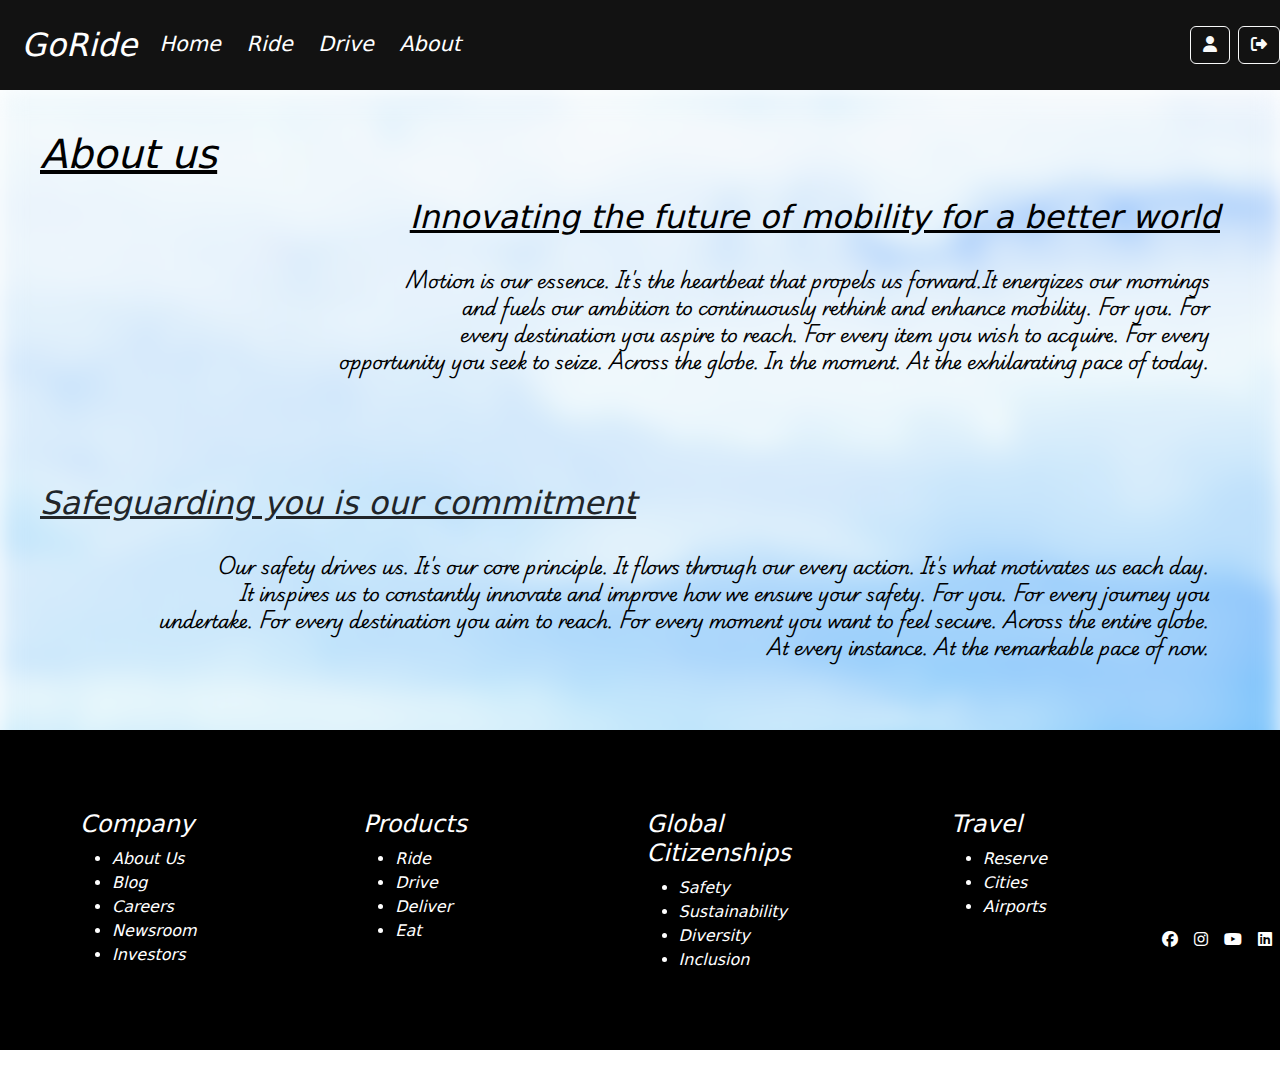
<file: about.html>
<!DOCTYPE html>
<html lang="en">
<head>
    <meta charset="UTF-8">
    <meta name="viewport" content="width=device-width, initial-scale=1.0">
    <title>Document</title>
    <link rel="stylesheet" href="about.css">
    <link rel="stylesheet" href="https://cdn.jsdelivr.net/npm/bootstrap@5.3.3/dist/css/bootstrap.min.css">
    <link rel="preconnect" href="https://fonts.googleapis.com">
    <link rel="preconnect" href="https://fonts.gstatic.com" crossorigin>
    <link rel="stylesheet" href="https://cdnjs.cloudflare.com/ajax/libs/font-awesome/6.4.0/css/all.min.css" />
    <link href="https://cdn.jsdelivr.net/npm/bootstrap@5.3.3/dist/css/bootstrap.min.css" rel="stylesheet" integrity="sha384-QWTKZyjpPEjISv5WaRU9OFeRpok6YctnYmDr5pNlyT2bRjXh0JMhjY6hW+ALEwIH" crossorigin="anonymous">
    <link href="https://fonts.googleapis.com/css2?family=Playwrite+NZ:wght@100..400&display=swap" rel="stylesheet">
</head>
<body>
    <div class="about">
        <div class="nav">
            <div class="left">
                <h2>GoRide</h2>
                <a href="index.html">Home</a>
                <a href="ride.html">Ride</a>
                <a href="drive.html">Drive</a>
                <a href="about.html">About</a>
            </div>
            <div class="d-flex">
                <a href="login.html" class="btn btn-outline-light me-2">
                    <i class="fa-solid fa-user"></i>
                </a>
                <a href="index.html" class="btn btn-outline-light">
                    <i class="fa-solid fa-right-from-bracket"></i>
                </a>
            </div>
        </div>
        <div class="background"></div>
            <div class="para">
            <h1 ><u>About us</u></h1>
            <h2 class="head"><u>Innovating the future of mobility for a better world</u></h2>
            <p class="p1">Motion is our essence. It's the heartbeat that propels us forward.It energizes our mornings<br> 
            and fuels our ambition to continuously rethink and enhance mobility. For you. For <br>
            every destination you aspire to reach. For every item you wish to acquire. For every <br>
            opportunity you seek to seize. Across the globe. In the moment. At the exhilarating pace of today.
            </p>
            </div>
            <div class="para2">
            <h2 ><u>Safeguarding you is our commitment</u></h2>
            <p class="p2">Our safety drives us. It's our core principle. It flows through our every action. It's what motivates us each day.<br>
            It inspires us to constantly innovate and improve how we ensure your safety. For you. For every journey you <br>
            undertake. For every destination you aim to reach. For every moment you want to feel secure. Across the entire globe.<br>
            At every instance. At the remarkable pace of now.</p>
            </div>   
            
        </div>
    </div>  
    
    
    <div class="footer">
        <div class="company">
            <h4>Company</h4>
            <ul>
                <li><a href="#" style="text-decoration: none; color:white">About Us</a></li>
                <li><a href="#" style="text-decoration: none; color:white">Blog</a></li>
                <li><a href="#" style="text-decoration: none; color:white">Careers</a></li>
                <li><a href="#" style="text-decoration: none; color:white">Newsroom</a></li>
                <li><a href="#" style="text-decoration: none; color:white">Investors</a></li>
            </ul>
        </div>
        <div class="product">
            <h4>Products</h4>
            <ul>
                <li><a href="#" style="text-decoration: none; color:white">Ride</a></li>
                <li><a href="#" style="text-decoration: none; color:white">Drive</a></li>
                <li><a href="#" style="text-decoration: none; color:white">Deliver</a></li>
                <li><a href="#" style="text-decoration: none; color:white">Eat</a></li>
            </ul>
        </div>
        <div class="global">
            <h4>Global Citizenships</h4>
            <ul>
                <li><a href="#" style="text-decoration: none; color:white">Safety</a></li>
                <li><a href="#" style="text-decoration: none; color:white">Sustainability</a></li>
                <li><a href="#" style="text-decoration: none; color:white">Diversity</a></li>
                <li><a href="#" style="text-decoration: none; color:white">Inclusion</a></li>
            </ul>
        </div>
        <div class="travel">
            <h4>Travel</h4>
            <ul>
                <li><a href="#" style="text-decoration: none; color:white">Reserve</a></li>
                <li><a href="#" style="text-decoration: none; color:white">Cities</a></li>
                <li><a href="#" style="text-decoration: none; color:white">Airports</a></li>
            </ul>
        </div>
        <div class="icons">
           <a href="#"><i class="fa-brands fa-facebook"></i></a></i>
           <a href="#"><i class="fa-brands fa-instagram"></i></a></i>
           <a href="#"> <i class="fa-brands fa-youtube"></i></a></i>
           <a href="#"> <i class="fa-brands fa-linkedin"></i></a></i>
        </div>
    </div>
    
</body>
</html>
</file>
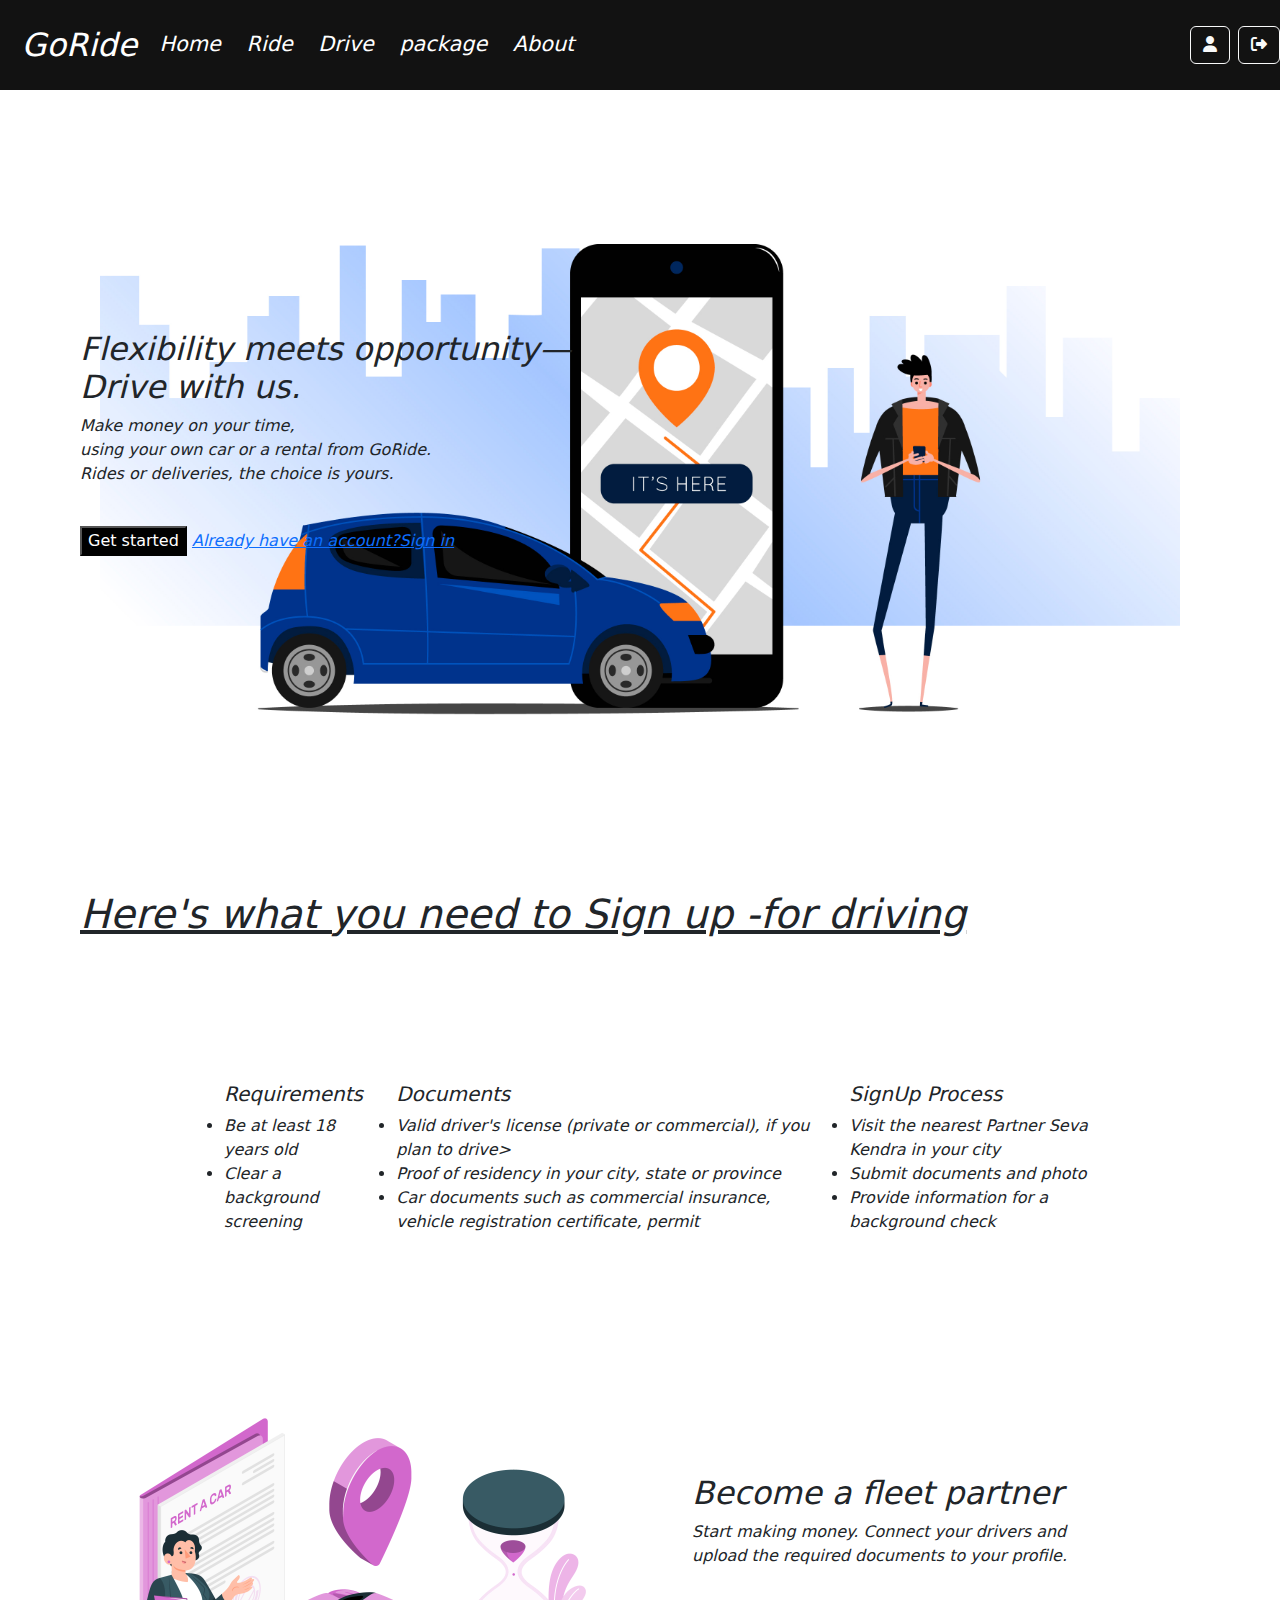
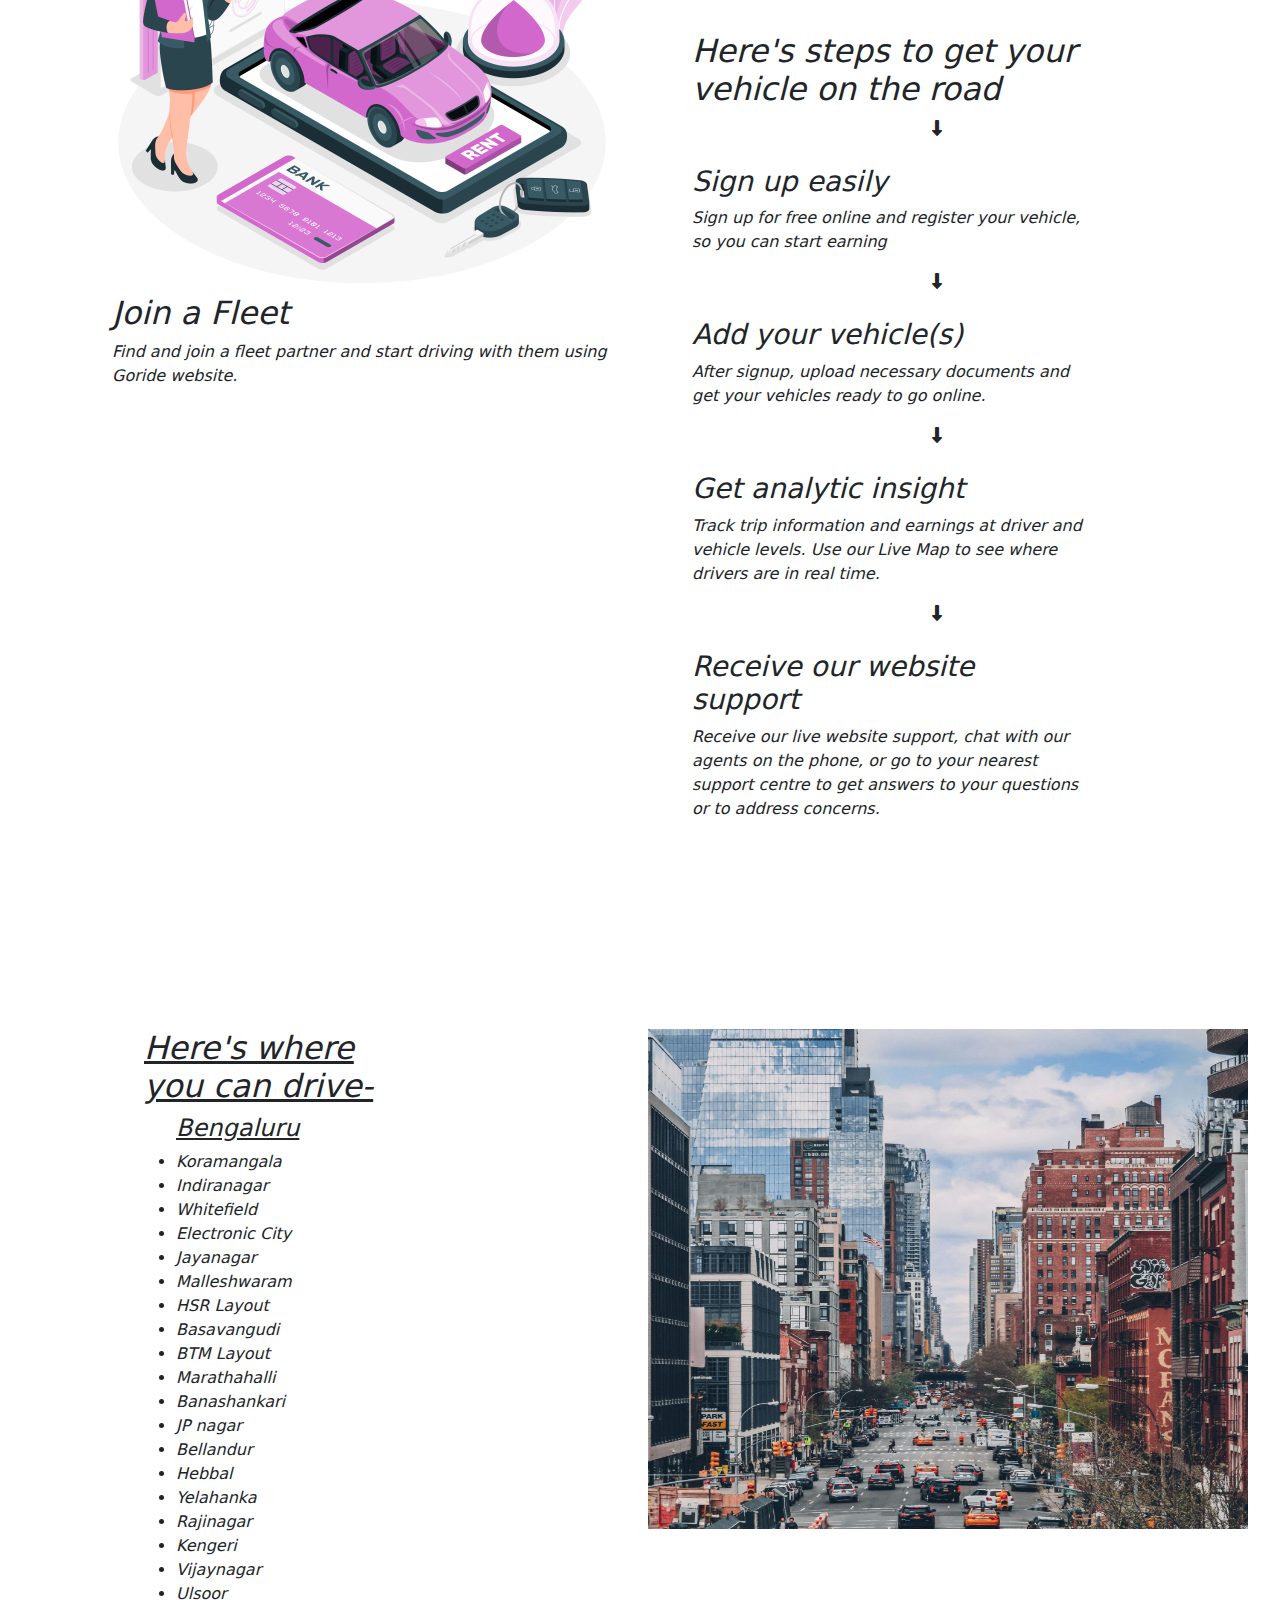
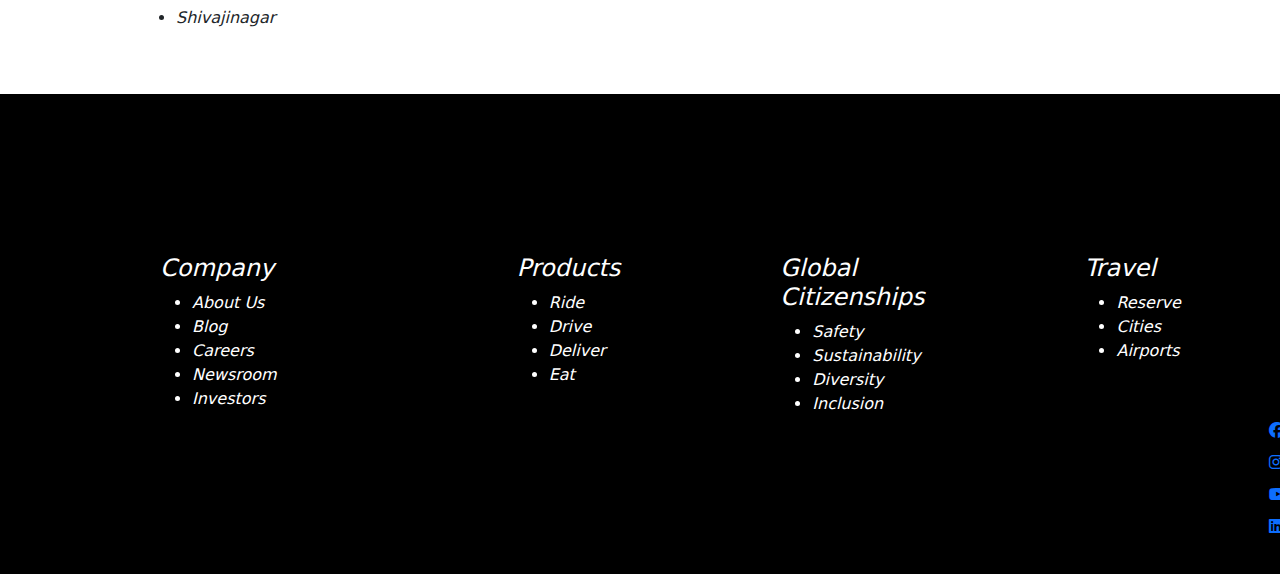
<file: drive.html>
<!DOCTYPE html>
<html lang="en">
<head>
    <meta charset="UTF-8">
    <meta name="viewport" content="width=device-width, initial-scale=1.0">
    <title>Document</title>
    <link rel="stylesheet" href="drive.css">
    <link rel="preconnect" href="https://fonts.googleapis.com" />
    <link rel="preconnect" href="https://fonts.gstatic.com" crossorigin />
    <link rel="stylesheet" href="https://cdnjs.cloudflare.com/ajax/libs/font-awesome/6.5.2/css/all.min.css" integrity="sha512-SnH5WK+bZxgPHs44uWIX+LLJAJ9/2PkPKZ5QiAj6Ta86w+fsb2TkcmfRyVX3pBnMFcV7oQPJkl9QevSCWr3W6A==" crossorigin="anonymous" referrerpolicy="no-referrer" />
    <link href="https://fonts.googleapis.com/css2?family=Poppins:ital,wght@0,100;0,200;0,300;0,400;0,500;0,600;0,700;0,800;0,900;1,100;1,200;1,300;1,400;1,500;1,600;1,700;1,800;1,900&display=swap" rel="stylesheet">
    <link href="https://fonts.googleapis.com/css2?family=Poppins&display=swap" rel="stylesheet" />
    <link rel="stylesheet" href="https://cdnjs.cloudflare.com/ajax/libs/font-awesome/6.4.0/css/all.min.css" />
    <link href="https://cdn.jsdelivr.net/npm/bootstrap@5.3.3/dist/css/bootstrap.min.css" rel="stylesheet" integrity="sha384-QWTKZyjpPEjISv5WaRU9OFeRpok6YctnYmDr5pNlyT2bRjXh0JMhjY6hW+ALEwIH" crossorigin="anonymous">
</head>
<body>
    <div class="home">
        <div class="nav">
            <div class="left">
                <h2>GoRide</h2>
                <a href="index.html">Home</a>
                <a href="ride.html">Ride</a>
                
                <a href="#">Drive</a>
                <a href="package.html">package</a>
                <a href="about.html">About</a>
            </div>
            <div class="d-flex">
                <a href="login.html" class="btn btn-outline-light me-2">
                    <i class="fa-solid fa-user"></i>
                </a>
                <a href="index.html" class="btn btn-outline-light">
                    <i class="fa-solid fa-right-from-bracket"></i>
                </a>
            </div>
        </div>
        <div class="drive">
            <div class="content">
                <h2>Flexibility meets opportunity—<br>Drive with us.</h2>
                <p>Make money on your time, <br>using your own car or a rental from GoRide. <br>Rides or deliveries, the choice is yours.</p>
                <br>
                <button style="background-color:black;color:white">Get started</button>
                <a href="user.html">Already have an account?Sign in</a>
            </div>
        </div>
        <div class="signup">
            <h1 style="text-decoration: underline;">Here's what you need to Sign up -for driving</h1>
            <br>
            <div class="main">
                <div class="require">
                    <ul>
                        <h5>Requirements</h5>
                        <li>Be at least 18 years old</li>
                        <li>Clear a background screening</li>
                    </ul>
                </div>
                <div class="document">
                    <ul>
                        <h5>Documents</h5>
                       <li>Valid driver's license (private or commercial), if you plan to drive></li>
                      <li> Proof of residency in your city, state or province</li>
                       <li>Car documents such as commercial insurance, vehicle registration certificate, permit</li>
                    </ul>
                </div>
                <div class="sign">
                    <ul>
                        <h5>SignUp Process</h5>
                       <li> Visit the nearest Partner Seva Kendra in your city</li>
                        <li>Submit documents and photo</li>
                        <li>Provide information for a background check</li>
                    </ul>
                </div>
            </div>
            <div class="management">
                <div class="fleet">
                    <img src="7143950.jpg" alt="car">
                    <h2>Join a Fleet</h2>
                    <p>Find and join a fleet partner and start driving with them using Goride website.</p>
                </div>
                <div class="manage">
                    <h2>Become a fleet partner</h2>
                    <p>Start making money. Connect your drivers and upload the required documents to your profile.</p>
                    <br><br>
                    <h2>Here's steps to get your vehicle on the road</h2>
                    <i class="fa-solid fa-down-long"></i>
                    <br><br>
                    <h3>Sign up easily</h3>
                    <p>Sign up for free online and register your vehicle, so you can start earning</p>
                    <i class="fa-solid fa-down-long"></i>
                    <br><br>
                    <h3>Add your vehicle(s)</h3>
                    <p>After signup, upload necessary documents and get your vehicles ready to go online.</p>
                    <i class="fa-solid fa-down-long"></i>
                    <br><br>
                    <h3>Get analytic insight</h3>
                    <p>Track trip information and earnings at driver and vehicle levels. Use our Live Map to see where drivers are in real time.</p>
                    <i class="fa-solid fa-down-long"></i>
                    <br><br>
                    <h3>Receive our website support</h3>
                    <p>Receive our live website support, chat with our agents on the phone, or go to your nearest support centre to get answers to your questions or to address concerns.</p>
                </div>
            </div>
        </div>
        <div class="city">
            <div class="list">
                <h2 style="text-decoration: underline;">Here's where you can drive-</h2>
                <ul>
                    <h4 style="text-decoration: underline;">Bengaluru</h4>
                    <li>Koramangala</li>
                    <li>Indiranagar</li>
                    <li>Whitefield</li>
                    <li>Electronic City</li>
                    <li>Jayanagar</li>
                    <li>Malleshwaram</li>
                    <li>HSR Layout</li>
                    <li>Basavangudi</li>
                    <li>BTM Layout</li>
                    <li>Marathahalli</li>
                    <li>Banashankari</li>
                    <li>JP nagar</li>
                    <li>Bellandur</li>
                    <li>Hebbal</li>
                    <li>Yelahanka</li>
                    <li>Rajinagar</li>
                    <li>Kengeri</li>
                    <li>Vijaynagar</li>
                    <li>Ulsoor</li>
                    <li>Shivajinagar</li>
                </ul>
            </div>
            <div class="image">
                <img src="pexels-thatguycraig000-1525612.jpg" alt="car">
            </div>
        </div>
        <div class="footer">
            <div class="company">
                <h4>Company</h4>
                <ul>
                    <li><a href="#" style="text-decoration: none; color:white">About Us</a></li>
                    <li><a href="#" style="text-decoration: none; color:white">Blog</a></li>
                    <li><a href="#" style="text-decoration: none; color:white">Careers</a></li>
                    <li><a href="#" style="text-decoration: none; color:white">Newsroom</a></li>
                    <li><a href="#" style="text-decoration: none; color:white">Investors</a></li>
                </ul>
            </div>
            <div class="product">
                <h4>Products</h4>
                <ul>
                    <li><a href="#" style="text-decoration: none; color:white">Ride</a></li>
                    <li><a href="#" style="text-decoration: none; color:white">Drive</a></li>
                    <li><a href="#" style="text-decoration: none; color:white">Deliver</a></li>
                    <li><a href="#" style="text-decoration: none; color:white">Eat</a></li>
                </ul>
            </div>
            <div class="global">
                <h4>Global Citizenships</h4>
                <ul>
                    <li><a href="#" style="text-decoration: none; color:white">Safety</a></li>
                    <li><a href="#" style="text-decoration: none; color:white">Sustainability</a></li>
                    <li><a href="#" style="text-decoration: none; color:white">Diversity</a></li>
                    <li><a href="#" style="text-decoration: none; color:white">Inclusion</a></li>
                </ul>
            </div>
            <div class="travel">
                <h4>Travel</h4>
                <ul>
                    <li><a href="#" style="text-decoration: none; color:white">Reserve</a></li>
                    <li><a href="#" style="text-decoration: none; color:white">Cities</a></li>
                    <li><a href="#" style="text-decoration: none; color:white">Airports</a></li>
                </ul>
            </div>
            <div class="icons">
               <a href="#"><i class="fa-brands fa-facebook"></i></a></i>
               <a href="#"><i class="fa-brands fa-instagram"></i></a></i>
               <a href="#"> <i class="fa-brands fa-youtube"></i></a></i>
               <a href="#"> <i class="fa-brands fa-linkedin"></i></a></i>
            </div>
        </div>
    </div>
</body>
</html>
</file>
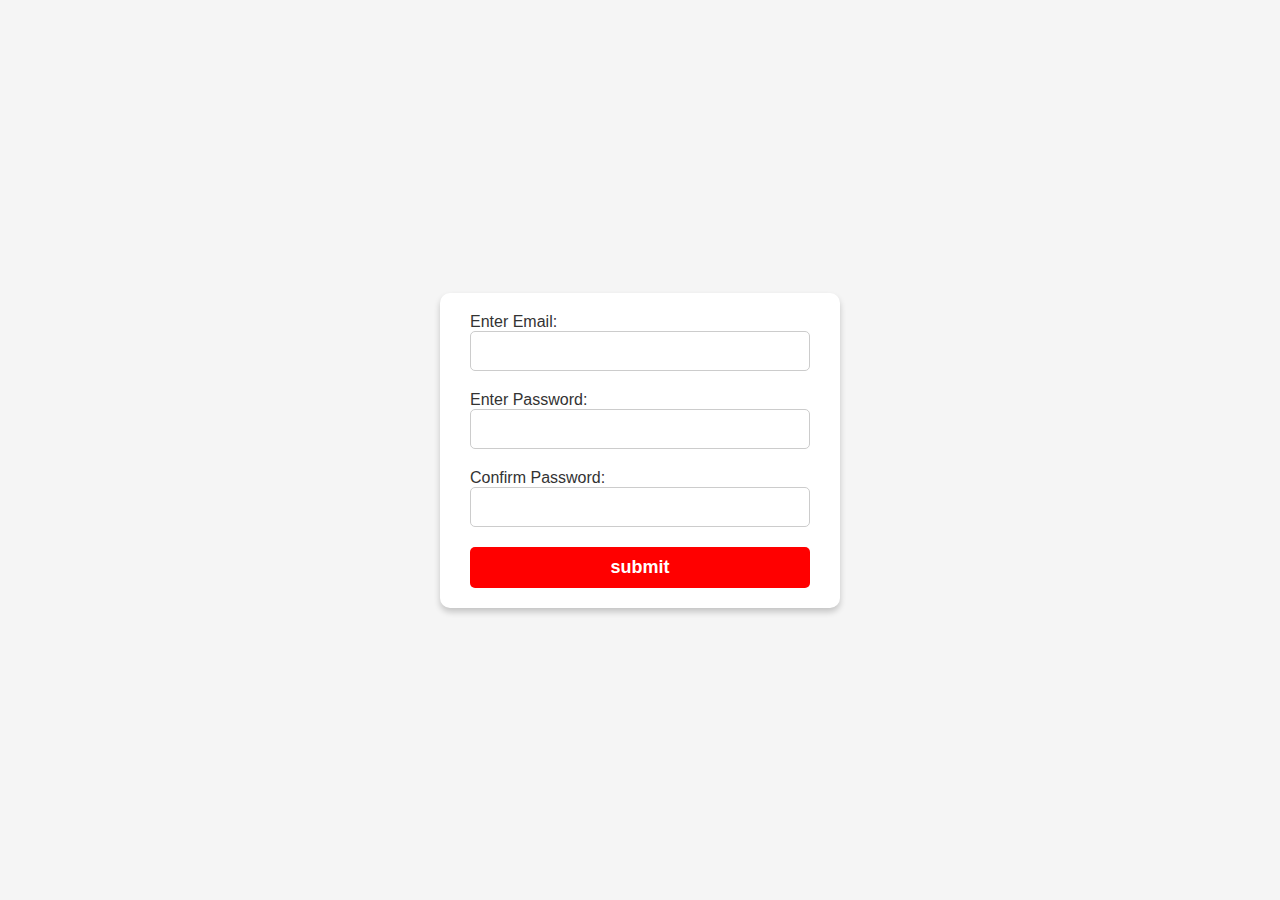
<file: forgot.html>
<!DOCTYPE html>
<html lang="en">

<head>
    <meta charset="UTF-8">
    <meta name="viewport" content="width=device-width, initial-scale=1.0">
    <meta http-equiv="X-UA-Compatible" content="ie=edge">
    <title>GoRide</title>
    <link rel="stylesheet" href="forget.css">

</head>

<body>
    <div class="content">
        <div class="main">
            <form aciton ="/myaction.php" name="myForm" onsubmit="return validateForm()" method="post">
        
                <div class="formdesign" id="email">
                    Enter Email: <input type="email" name="femail" required><b><span class="formerror"> </span></b>
                </div>
        
                <div class="formdesign" id="pass">
                    Enter Password: <input type="password" name="fpass" required><b><span class="formerror"></span></b>
                </div>
                <div class="formdesign" id="cpass">
                    Confirm Password: <input type="password" name="fcpass" required><b><span class="formerror"></span></b>
                </div>
                <input class="but" type="submit" value="submit">
            </form>
        </div>
    </div>
</body>
<script src="login.js"></script>

</html>
</file>
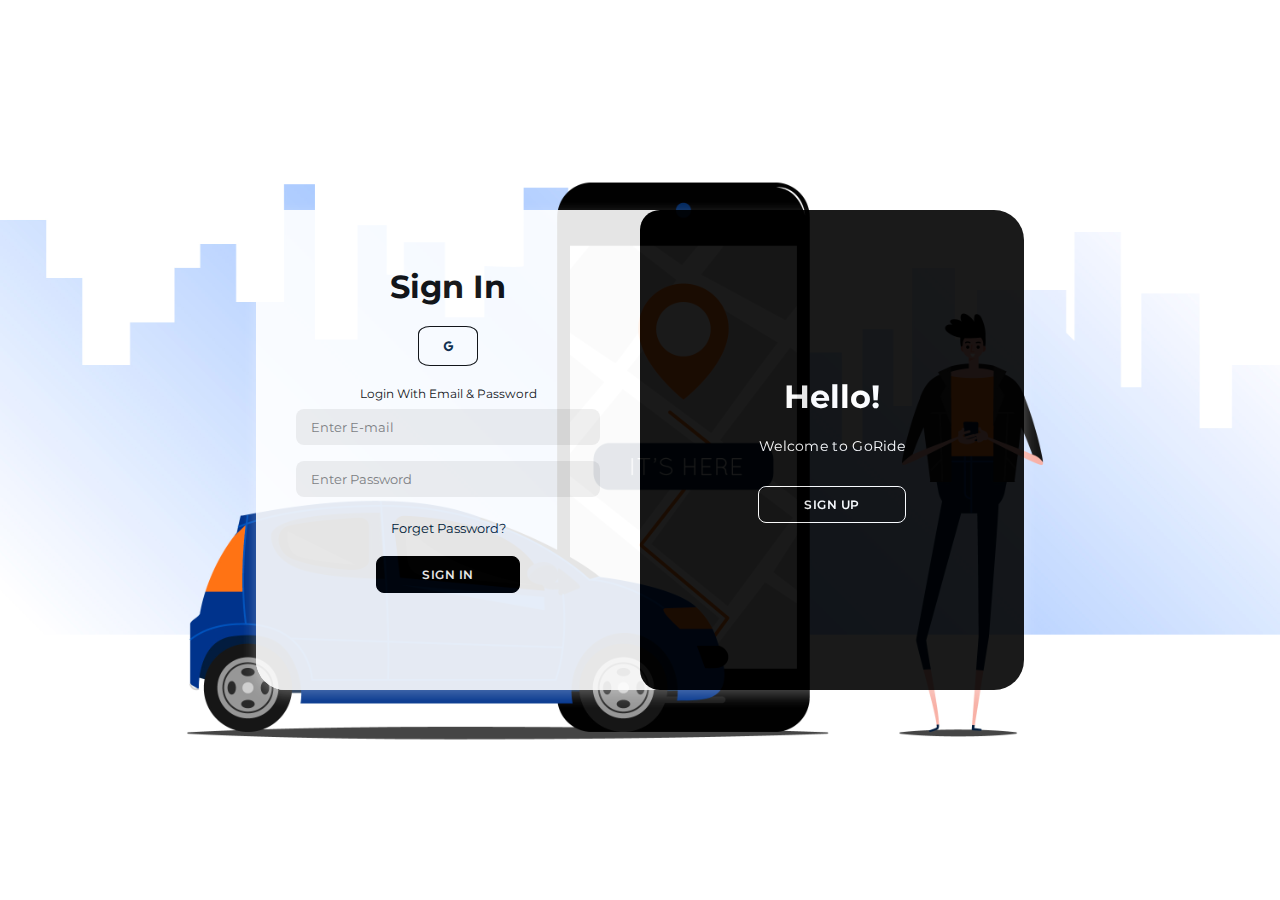
<file: user.html>
<!DOCTYPE html>
<html lang="en">

<head>
    <meta charset="UTF-8">
    <meta name="viewport" content="width=device-width, initial-scale=1.0">

    <link rel="stylesheet" href="user.css">

    <link href='https://unpkg.com/boxicons@2.1.4/css/boxicons.min.css' rel='stylesheet'>

    <title>Login & Register Page</title>
</head>

<body>

    <div class="container" id="container">
        <div class="sign-up">
            <form action="" id="signup-form"> <h1>Create Account</h1>
                <div class="social-icons">
                    <a href="#" class="icons"><i class='bx bxl-google'></i></a>
                </div>
                <span>Register with E-mail</span>
                <input type="text" placeholder="Name" id="signup-name">
                <input type="email" placeholder="Enter E-mail" id="signup-email">
                <input type="phoneNumber" placeholder="Enter Phone Number" id="signup-phone">
                <input type="password" placeholder="Enter Password" id="signup-password">
                <input type="password" placeholder="Confirm Password" id="signup-confirm-password">
                <button type="submit">Sign Up</button>
                <p id="signup-message"></p> </form>
        </div>

        
        <div class="sign-in">
            <form action="" id="signin-form"> <h1>Sign In</h1>
                <div class="social-icons">
                    <a href="#" class="icons"><i class='bx bxl-google'></i></a>
                </div>
                <span>Login With Email & Password</span>
                <input type="email" placeholder="Enter E-mail" id="signin-email">
                <input type="password" placeholder="Enter Password" id="signin-password">
                <a href="forgot.html">Forget Password?</a> <button type="submit">Sign In</button>
                <p id="signin-message"></p> </form>
        </div>

        <div class="toggle-container">
            <div class="toggle">
                <div class="toggle-panel toggle-left">
                    <h1>Welcome To <br>GoRide</h1>
                    <p>Sign in With ID & Passowrd</p>
                    <button class="hidden" id="login">Sign In</button>
                </div>
                <div class="toggle-panel toggle-right">
                    <h1>Hello!</h1>
                    <p>Welcome to GoRide</p>
                    <button class="hidden" id="register">Sign Up</button>
                </div>
            </div>
        </div>
    </div>

    <script src="script.js"></script>
</body>

</html>
</file>
<file: about.css>
* {
    margin: 0;
    padding: 0;
    box-sizing: border-box;
}

body{
    margin:0;
    padding:0;
    font-family: "Montserrat", sans-serif;
  font-optical-sizing: auto;
  font-weight: 400;
  font-style: italic;
}
.nav{
    position: sticky;
    top:0;
    background-color: #121212;
    display:flex;
    justify-content:space-between;
    align-items: center;
    padding:1rem 0 1rem 0;
    color:white;
}
.left{
    display: flex;
    margin-left: 0.75rem;
}
.right{
    display:flex;
    justify-content: center;
    align-items: center;
}
.right button{
    padding:0.2rem;
    margin:0.5rem;
    border-radius: 16px;
    width:60px;
}
.left a{
    color:white;
    font-size: 1.3rem;
    text-decoration: none;
    padding:0.3rem;
    margin:0.5rem;
}
.left h2{
    padding:0.3rem;
    margin:0.3rem;
}

.background {
    position: absolute;
    height: 100%;
    width: 100%;
    background-image: url("kseniya-lapteva-kOajnscQxW8-unsplash.jpg");
    background-size: cover;
    background-position: center;
    filter: blur(12px);
    z-index: -1;
}

.para {
    color: black;
    padding: 40px;
    max-width: 100%;
}

.head {
    margin: 20px;
    text-align: right;
    color: black;
}

.p1 {
    text-align: right;
    color: black;
    margin: 30px;
    font-family: "Playwrite NZ", cursive;
    font-optical-sizing: auto;
    font-weight: 700;
    font-style: normal;
    font-size: large;
}

.p2 {
    text-align: right;
    color: black;
    margin: 30px;
    font-family: "Playwrite NZ", cursive;
    font-optical-sizing: auto;
    font-weight: 700;
    font-style: normal;
    font-size: large;
}

.para2 {
    padding: 40px;
}

.footer {
    display: flex;
    background-color: black;
    color: white;
    height: 20rem;
    flex-wrap: wrap;
    justify-content: space-around;
}

.company, .product, .global, .travel {
    margin: 5rem;
    flex: 1;
}

.icons {
    display: flex;
    justify-content: center;
    align-items: center;
    margin-top: 5rem;
}

.icons i {
    padding: 0.5rem;
    color: white;
}
</file>
<file: drive.css>
body{
    margin:0;
    padding:0;
    font-family: "Montserrat", sans-serif;
  font-optical-sizing: auto;
  font-weight: 400;
  font-style: italic;
}
.nav{
    position: sticky;
    top:0;
    background-color: #121212;
    display:flex;
    justify-content:space-between;
    align-items: center;
    padding:1rem 0 1rem 0;
    color:white;
}
.left{
    display: flex;
    margin-left: 0.75rem;
}
.right{
    display:flex;
    justify-content: center;
    align-items: center;
}
.right button{
    padding:0.2rem;
    margin:0.5rem;
    border-radius: 16px;
    width:60px;
}
.left a{
    color:white;
    font-size: 1.3rem;
    text-decoration: none;
    padding:0.3rem;
    margin:0.5rem;
}
.left h2{
    padding:0.3rem;
    margin:0.3rem;
}
.drive{
    display:flex;
    background: url(3639750.jpg);
    background-size: contain;
    height:45rem;
    background-position: center;
    background-repeat: no-repeat;
}
.content{
    margin:15rem 5rem 5rem 5rem;
}
.signup{
    margin:5rem;
}
.main{
    display:flex;
    margin:2rem;
    padding: 5rem;
}
.management{
    display: flex;
    padding:2rem;
}
.fleet img{
    height:500px;
    width:500px;
}
.manage{
    padding:5rem;
}
.manage i{
    margin-left:15rem;
}
.footer{
    display: flex;
    background-color:black;
    color:white;
    height:30rem;
}
.company{
    margin:10rem 10rem 10rem 10rem;
}
.product{
    margin:10rem 5rem 10rem 5rem;
}
.global{
    margin:10rem 5rem 10rem 5rem;
}
.travel{
    margin:10rem 5rem 10rem 5rem;
}
.icons{
    margin:20rem 0 0 0;
}
.icons i{
    padding: 0.5rem;
}
.city{
    display:flex;
    margin:2rem;
}
.image{
    margin:0 0 1rem 10rem;
}
.image img{
    height:500px;
    width:600px;
}
.list{
    margin:0 5rem 1rem 7rem;
}
</file>
<file: forget.css>
/* General Styling */
body {
    font-family: Arial, sans-serif;
    background: whitesmoke;
    margin: 0;
    padding: 0;
    display: flex;
    justify-content: center;
    align-items: center;
    height: 100vh;
    color: #fff;
}

/* Content Wrapper */
.content {
    width: 100%;
    max-width: 400px;
    background: #ffffff;
    border-radius: 10px;
    box-shadow: 0px 4px 6px rgba(0, 0, 0, 0.2);
    padding: 20px 30px;
    box-sizing: border-box;
    color: #333;
}

/* Main Form Section */
.main {
    width: 100%;
}

/* Form Elements */
form {
    display: flex;
    flex-direction: column;
}

.formdesign {
    margin-bottom: 20px;
}

.formdesign input {
    width: 100%;
    padding: 10px;
    font-size: 16px;
    border: 1px solid #ccc;
    border-radius: 5px;
    box-sizing: border-box;
    outline: none;
    transition: all 0.3s ease;
}

.formdesign input:focus {
    border-color: black;
    box-shadow: 0px 0px 4px rgba(76, 175, 80, 0.5);
}

/* Error Styling */
.formerror {
    color: red;
    font-size: 14px;
    margin-top: 5px;
}

/* Submit Button */
.but {
    padding: 10px 15px;
    font-size: 18px;
    font-weight: bold;
    color: #ffffff;
    background-color: red;
    border: none;
    border-radius: 5px;
    cursor: pointer;
    transition: background 0.3s ease;
}

.but:hover {
    background-color: black;
}

/* Responsive Design */
@media (max-width: 480px) {
    .content {
        padding: 15px;
    }

    .formdesign input {
        font-size: 14px;
    }

    .but {
        font-size: 16px;
    }
}
</file>
<file: user.css>
@import url('https://fonts.googleapis.com/css2?family=Montserrat:wght@300;400;500;600;700&display=swap');

*{
    margin: 0;
    padding: 0;
    box-sizing: border-box;
    font-family: 'Montserrat', sans-serif;
}

body{
    background: url(3639750.jpg);
    background-size: contain;
    display: flex;
    align-items: center;
    justify-content: center;
    flex-direction: column;
    height: 100vh;
}

.container{
    background-color: #fff;
    opacity: 0.9;
    border-radius: 30px;
    box-shadow: 0 5px 15px rgba(255, 255, 255, 0.35);
    position: relative;
    overflow: hidden;
    width: 768px;
    max-width: 100%;
    min-height: 480px;
}

.container p{
    font-size: 14px;
    line-height: 20px;
    letter-spacing: 0.3px;
    margin: 20px 0;
}

.container span{
    font-size: 12px;
}

.container a{
    color: #001d3d;
    font-size: 13px;
    text-decoration: none;
    margin: 15px 0 10px;
}

.container button{
    background-color: black;
    color: white;
    font-size: 12px;
    padding: 10px 45px;
    border: 1px solid black;
    border-radius: 8px;
    font-weight: 600;
    letter-spacing: 0.5px;
    text-transform: uppercase;
    margin-top: 10px;
    cursor: pointer;
}

.container button.hidden{
    background-color: transparent;
    border-color: white;
}

.container form{
    background-color: #fff;
    display: flex;
    align-items: center;
    justify-content: center;
    flex-direction: column;
    padding: 0 40px;
    height: 100%;
}

.container input{
    background-color: #eee;
    border:none;
    margin: 8px 0;
    padding: 10px 15px;
    font-size: 13px;
    border-radius: 8px;
    width: 100%;
    outline: none;
}

.sign-in{
    position: absolute;
    top: 0;
    height: 100%;
    transition: all 0.6s ease-in-out;
    left: 0;
    width: 50%;
    z-index: 2;
}

.container.active .sign-in{
    transform: translateX(100%);
}

.sign-up{
    position: absolute;
    top: 0;
    height: 100%;
    transition: all 0.6s ease-in-out;
    left: 0;
    width: 50%;
    z-index: 1;
}

.container.active .sign-up{
    transform: translateX(100%);
    opacity: 1;
    z-index: 5;
    animation: move 0.6s;
}

@keyframes move{
    0%, 49.99%{
        opacity: 0;
        z-index: 1;
    }
    50%, 100%{
        opacity: 1;
        z-index: 5;
    }
}

.social-icons{
    margin: 20px 0;
}

.social-icons a{
    border: 1px solid black;
    border-radius: 20%;
    display: inline-flex;
    justify-content: center;
    align-items: center;
    margin: 0 3px;
    width: 60px;
    height: 40px;
}

.toggle-container{
    position: absolute;
    top: 0;
    left: 50%;
    width: 50%;
    height: 100%;
    overflow: hidden;
    transition: all 0.6s ease-in-out;
    border-radius: 20px;
    z-index: 1000;
}

.container.active .toggle-container{
    transform: translateX(-100%);
    border-radius: 20px;
}

.toggle{
    background-color: black;
    height: 100%;
    color: white;
    position: relative;
    left: -100%;
    height: 100%;
    width: 200%;
    transform: translateX(0);
    transition: all 0.6s ease-in-out;
}

.container.active .toggle{
    transform: translateX(50%);
}

.toggle-panel{
    position: absolute;
    width: 50%;
    height: 100%;
    display: flex;
    align-items: center;
    justify-content: center;
    flex-direction: column;
    padding: 0 30px;
    text-align: center;
    top: 0;
    transform: translateX(0);
    transition: all 0.6s ease-in-out;
}

.toggle-left{
    transform: translateX(-200%);
}

.container.active .toggle-left{
    transform: translateX(0);
}

.toggle-right{
    right: 0;
    transform: translateX(0);
}
</file>
